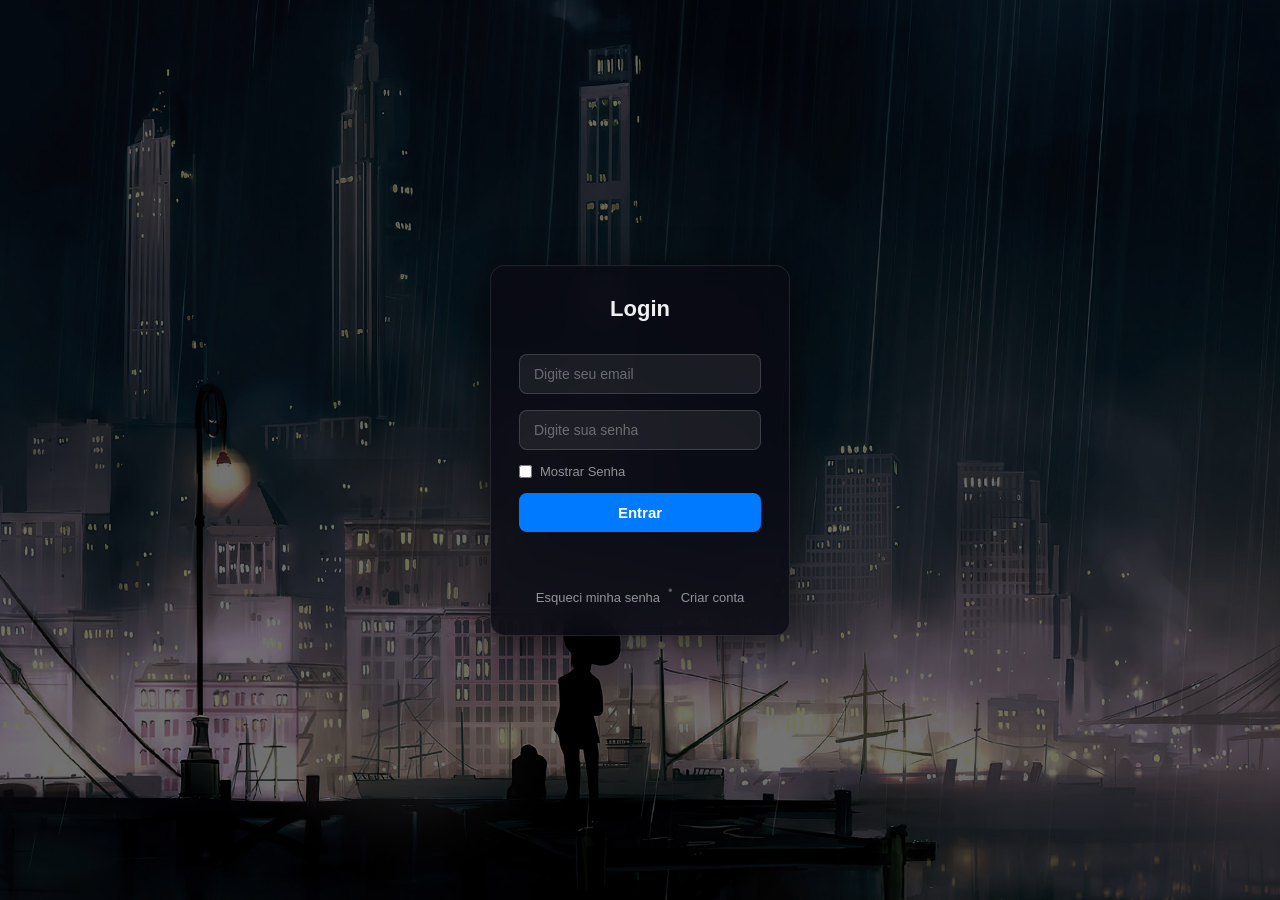
<file: index.html>
<!DOCTYPE html>
<html lang="pt-BR">
<head>
    <meta charset="UTF-8">
    <meta name="viewport" content="width=device-width, initial-scale=1.0">
    <title>Login</title>
    <link rel="stylesheet" href="style.css">
</head>
<body>

    <div class="container">
        <h2>Login</h2>

        <input type="email" id="email" placeholder="Digite seu email">
        <input type="password" id="password" placeholder="Digite sua senha">

        <label class="mostrar-senha">
            <input type="checkbox" onclick="mostrarSenha()"> Mostrar Senha
        </label>

        <button onclick="login()">Entrar</button>

        <p id="mensagem"></p>

        <div class="links">
            <a href="#" onclick="esqueceuSenha()" class="link-senha">Esqueci minha senha</a>
            <span class="separador">•</span>
            <a href="cadastro.html" class="link-senha">Criar conta</a>
        </div>
    </div>

    <!-- Modal esqueci senha -->
    <div id="modal" class="modal-overlay" style="display:none;">
        <div class="modal-box">
            <h3>Recuperar senha</h3>
            <p>Digite seu email e enviaremos as instruções de recuperação.</p>
            <input type="email" id="emailRecuperacao" placeholder="Digite seu email">
            <p id="mensagemModal"></p>
            <div class="modal-buttons">
                <button onclick="enviarRecuperacao()">Enviar</button>
                <button class="btn-cancelar" onclick="fecharModal()">Cancelar</button>
            </div>
        </div>
    </div>

    <script src="script.js"></script>
</body>
</html>
</file>
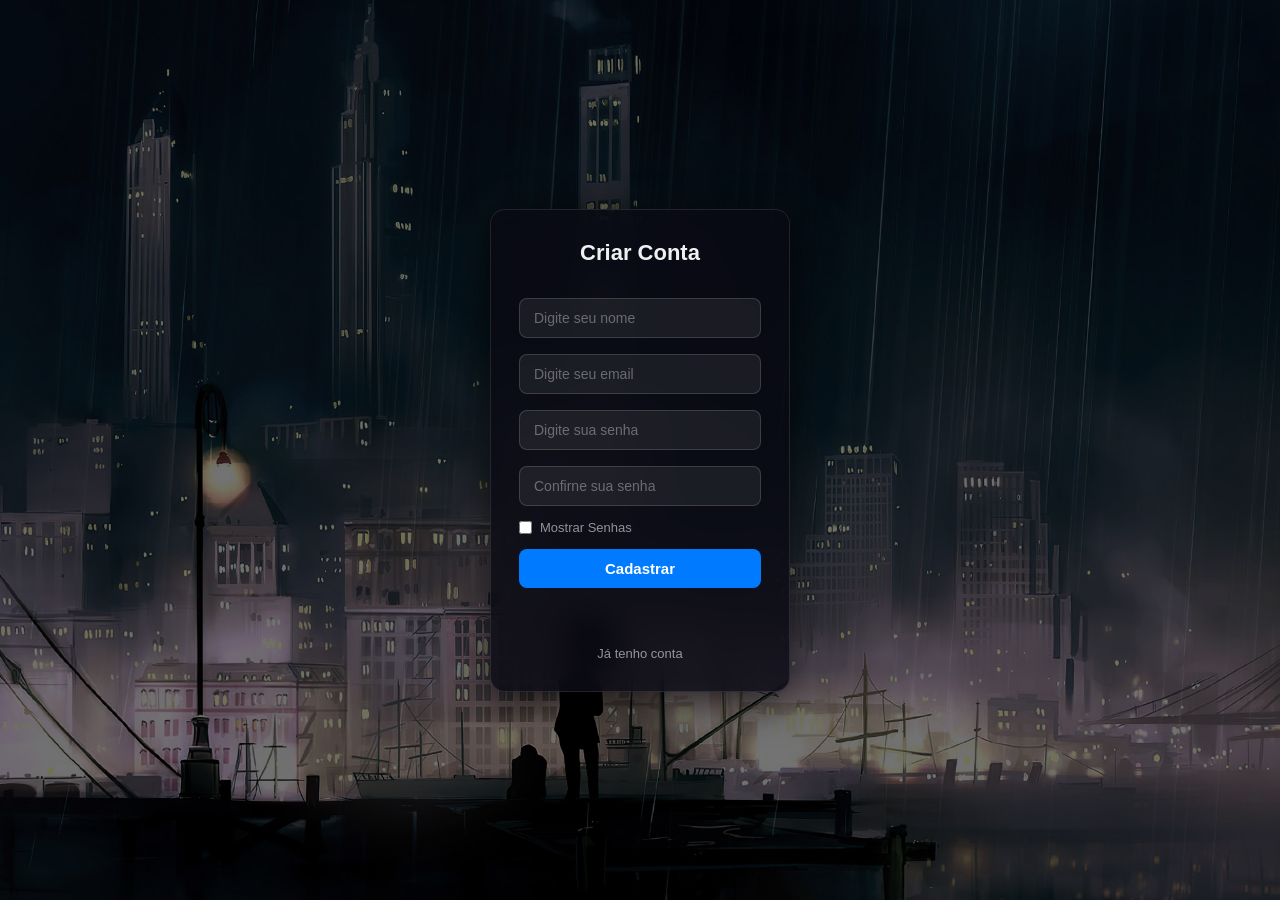
<file: cadastro.html>
<!DOCTYPE html>
<html lang="en">
<head>
    <meta charset="UTF-8">
    <meta name="viewport" content="width=device-width, initial-scale=1.0">
    <title>Cadastro</title>
    <link rel="stylesheet" href="style.css">
</head>
<body>

    <div class="container">
        <h2>Criar Conta</h2>

        <input type="text" id="nome" placeholder="Digite seu nome">
        <input type="email" id="email" placeholder="Digite seu email">
        <input type="password" id="password" placeholder="Digite sua senha">
        <input type="password" id="confirmarSenha" placeholder="Confirne sua senha">

        <label class="mostrar-senha">
            <input type="checkbox" onclick="mostrarSenhas()">Mostrar Senhas
        </label>

    <button onclick="cadastrar()">Cadastrar</button>

    <p id="mensagem"></p>

    <div class="links">
        <a href="index.html" class="link-senha">Já tenho conta</a>
    </div>



    </div>









<script src="cadastro.js"></script>
</body>
</html>
</file>
<file: style.css>
* {
    margin: 0;
    padding: 0;
    box-sizing: border-box;
    font-family: Arial, Helvetica, sans-serif;
}

body {
    display: flex;
    justify-content: center;
    align-items: center;
    min-height: 100vh;
    min-height: 100dvh;
    background-image: url('fundo.jpg.jpg');
    background-size: cover;
    -webkit-background-size: cover;
    background-position: center center;
    background-repeat: no-repeat;
}

body::before {
    content: '';
    position: fixed;
    inset: 0;
    background: rgba(0, 0, 0, 0.55);
    z-index: 0;
}

.container {
    position: relative;
    z-index: 1;
}

.container {
    background: rgba(10, 10, 20, 0.82);
    backdrop-filter: blur(16px);
    -webkit-backdrop-filter: blur(16px);
    border: 1px solid rgba(255, 255, 255, 0.1);
    padding: 30px 28px;
    border-radius: 15px;
    width: 300px;
    max-width: 100%;
    text-align: center;
    box-shadow: 0 10px 40px rgba(0, 0, 0, 0.6);
}

h2 {
    margin-bottom: 24px;
    color: #f0f0f0;
    font-size: 22px;
}

input[type="email"],
input[type="password"],
input[type="text"] {
    width: 100%;
    margin: 8px 0;
    padding: 11px 14px;
    border-radius: 8px;
    border: 1px solid rgba(255, 255, 255, 0.15);
    background: rgba(255, 255, 255, 0.07);
    color: #f0f0f0;
    font-size: 14px;
    transition: border 0.3s;
    outline: none;
}

input::placeholder {
    color: rgba(255, 255, 255, 0.35);
}

input[type="email"]:focus,
input[type="password"]:focus,
input[type="text"]:focus {
    border-color: rgba(255, 255, 255, 0.5);
}

.mostrar-senha {
    display: flex;
    align-items: center;
    gap: 8px;
    font-size: 13px;
    color: rgba(255, 255, 255, 0.55);
    margin: 6px 0 14px;
    cursor: pointer;
}

input[type="checkbox"] {
    accent-color: #007bff;
    width: auto;
    margin: 0;
}

button {
    width: 100%;
    padding: 11px;
    border: none;
    border-radius: 8px;
    background-color: #007bff;
    color: white;
    font-weight: bold;
    font-size: 15px;
    cursor: pointer;
    transition: background 0.3s;
}

button:hover {
    background: #0056b3;
}

#mensagem {
    margin-top: 12px;
    font-weight: bold;
    font-size: 13px;
    min-height: 18px;
}
.links {
    display: flex;
    align-items: center;
    justify-content: center;
    gap: 8px;
    margin-top: 14px;
}
 
.separador {
    color: rgba(255, 255, 255, 0.3);
    font-size: 13px;
}

.link-senha {
    display: inline-block;
    margin-top: 14px;
    font-size: 13px;
    color: rgba(255, 255, 255, 0.55);
    text-decoration: none;
}

.link-senha:hover {
    color: #fff;
    text-decoration: underline;
}

/* ───── MODAL ───── */
.modal-overlay {
    position: fixed;
    inset: 0;
    background: rgba(0, 0, 0, 0.55);
    display: flex;
    align-items: center;
    justify-content: center;
    z-index: 999;
}

.modal-box {
    background: rgba(10, 10, 20, 0.92);
    backdrop-filter: blur(20px);
    border: 1px solid rgba(255, 255, 255, 0.1);
    padding: 28px;
    border-radius: 15px;
    width: 300px;
    text-align: center;
    box-shadow: 0 10px 40px rgba(0, 0, 0, 0.7);
}

.modal-box h3 {
    margin-bottom: 10px;
    font-size: 18px;
    color: #f0f0f0;
}

.modal-box p {
    font-size: 13px;
    color: rgba(255, 255, 255, 0.5);
    margin-bottom: 14px;
}

.modal-buttons {
    display: flex;
    gap: 10px;
    margin-top: 14px;
}

.btn-cancelar {
    background: rgba(255, 255, 255, 0.08);
    color: #ccc;
    border: 1px solid rgba(255, 255, 255, 0.15);
}

.btn-cancelar:hover {
    background: rgba(255, 255, 255, 0.15);
}

#mensagemModal {
    margin-top: 8px;
    font-weight: bold;
    font-size: 13px;
    min-height: 18px;
}
</file>
